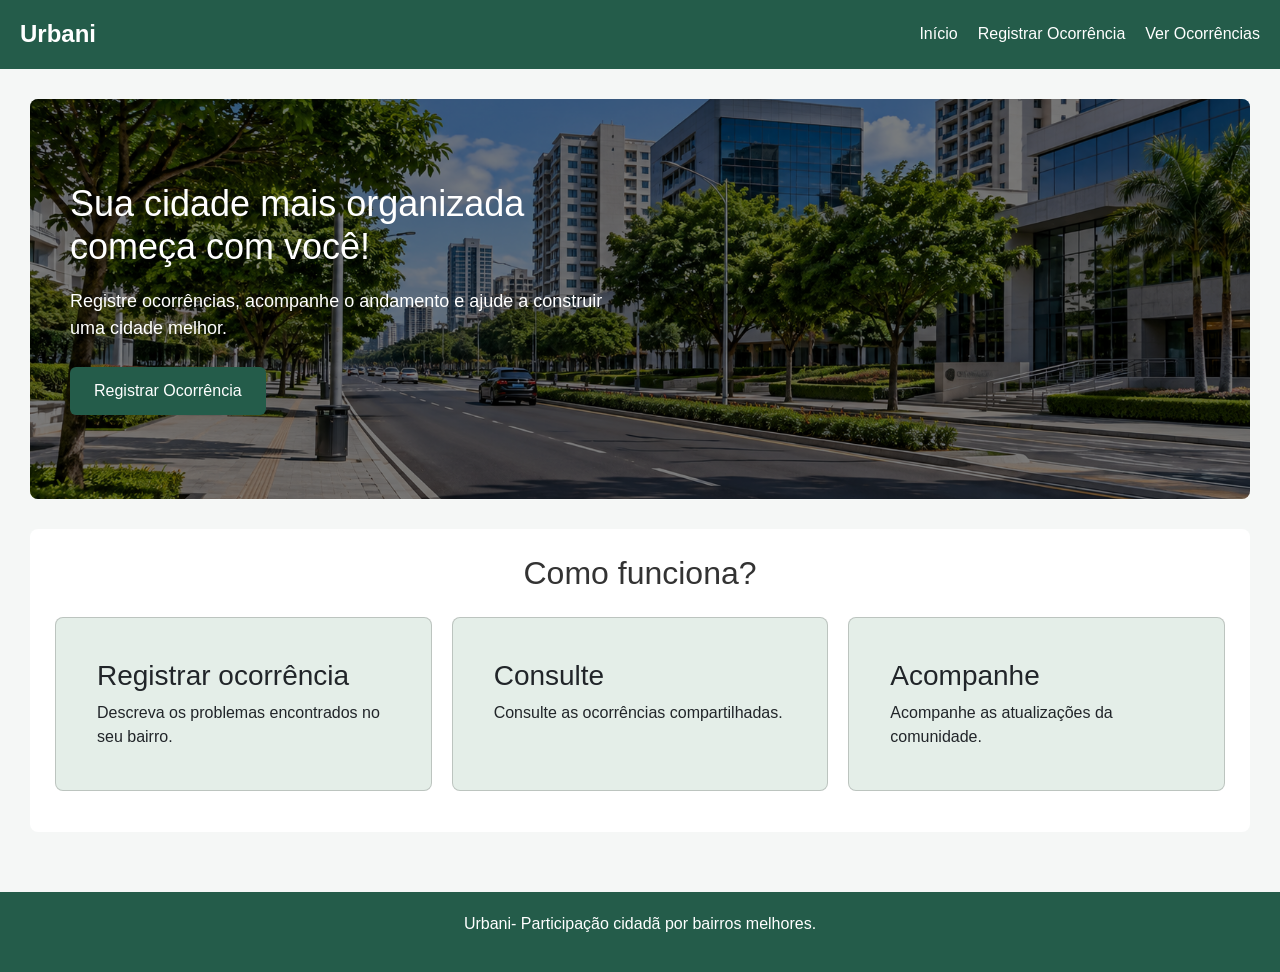
<file: index.html>
<!DOCTYPE html>

<html lang="pt-BR">
<head>
    <meta charset="UTF-8">
    <meta name="viewport" content="width=device-width, initial-scale=1.0">
    <title>Urbani</title>

    <!-- Boostrap-->
     <link href="https://cdn.jsdelivr.net/npm/bootstrap@5.3.3/dist/css/bootstrap.min.css" rel="stylesheet">

     <!-- Style CSS-->
    <link rel="stylesheet" href="CSS/style.css">

</head>

<body>

<!-- Cabeçalho e navegação do site -->
    
    <header>
        <h1>Urbani</h1>
        <nav>
            <a href="index.html">Início</a>
            <a href="registrar.html">Registrar Ocorrência</a>
            <a href="ocorrencias.html">Ver Ocorrências</a>
        </nav>
    </header>

<!-- Conteúdo principal da página inicial -->
    
<main>

    <section class="banner">
    <div class="conteudo-banner">
        <h2>Sua cidade mais organizada começa com você!</h2>
        <p>
            Registre ocorrências, acompanhe o andamento
            e ajude a construir uma cidade melhor.
        </p>
        <a href="registrar.html" class="botao">
            Registrar Ocorrência
        </a>
    </div>
</section>

<!-- Explicação sobre o funcionamento da plataforma -->
        
    <section class="como-funciona">
        
        <h2>Como funciona?</h2>
            <ol class="etapas">
                <li class="cartao card">
                    <div class="card-body">
                    <h3 class="card-title">Registrar ocorrência</h3>
                    <p class="card-text">
                        Descreva os problemas encontrados no seu bairro.
                   </p>
                   </div>
                </li>
                <li class="cartao card">
                    <div class="card-body">
                    <h3 class="card-title">Consulte</h3>
                    <p class="card-text">
                        Consulte as ocorrências compartilhadas.
                    </p>
                    </div>
                </li>
                
                <li class="cartao card">
                    <div class="card-body">
                    <h3 class="card-title">Acompanhe</h3>
                    <p class="card-text">
                        Acompanhe as atualizações da comunidade.
                    </p>
                    </div>
                </li>
            </ol>
        </section>
    
    </main>

<!-- Rodapé da página -->
    <footer>
        <p>Urbani- Participação cidadã por bairros melhores.</p>
    </footer>
    
</body>
</html>
</file>
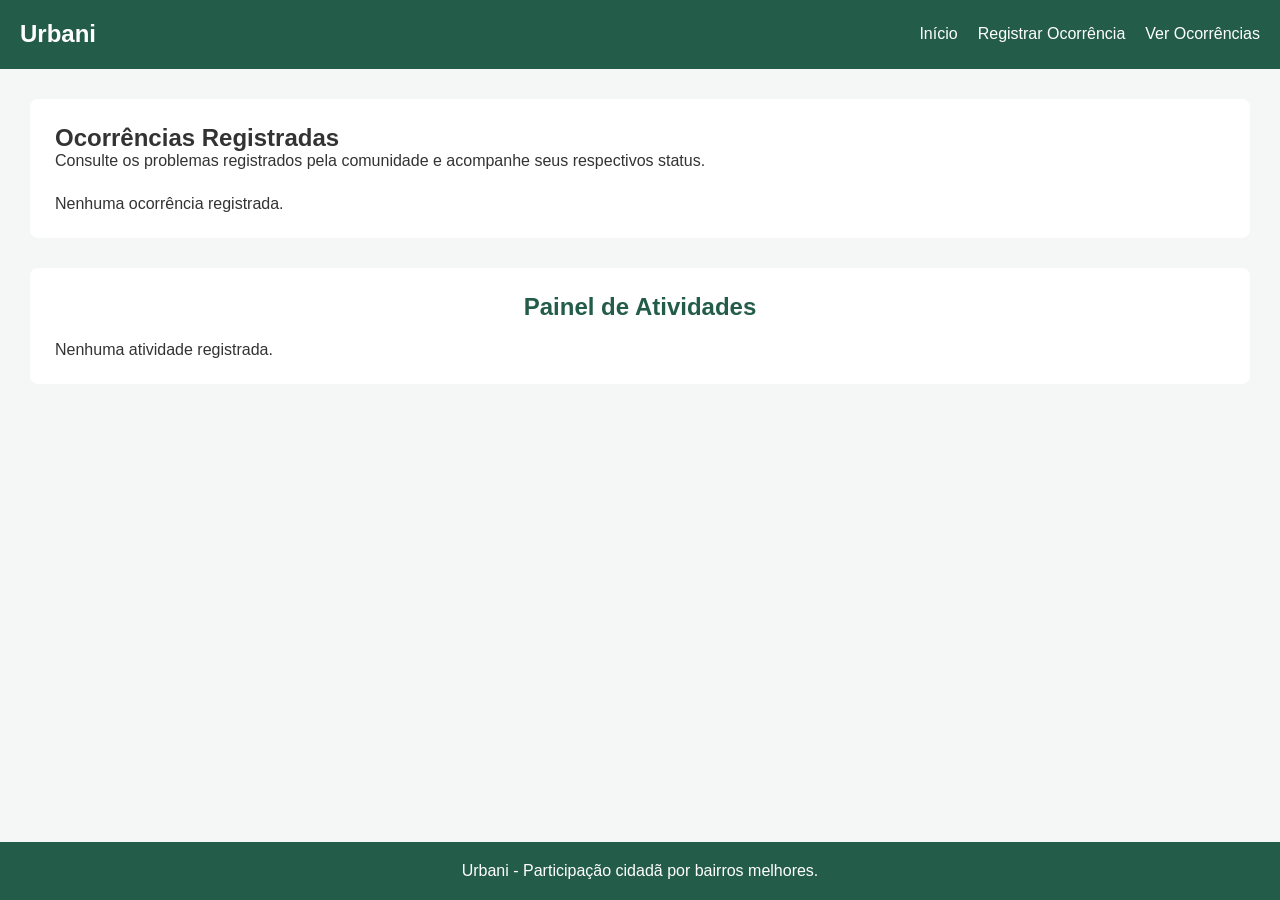
<file: ocorrencias.html>
<!DOCTYPE html>

<html lang="pt-BR">
<head>
    <meta charset="UTF-8">
    <meta name="viewport" content="width=device-width, initial-scale=1.0">
    <title>Ocorrências | Urbani</title>
    <link rel="stylesheet" href="CSS/style.css">
    <script src="Js/registros.js" defer></script>
</head>

<body>

<!-- Cabeçalho e navegação -->

<header>
    <h1>Urbani</h1>
    <nav>
        <a href="index.html">Início</a>
        <a href="registrar.html">Registrar Ocorrência</a>
        <a href="ocorrencias.html">Ver Ocorrências</a>
    </nav>
</header>

<!-- Lista de Ocorrências -->

<main>
    <section>
        <h2>Ocorrências Registradas</h2>
        <p>
            Consulte os problemas registrados pela comunidade e acompanhe 
            seus respectivos status.
        </p>
        <div id="mensagemOcorrencias"
            class="mensagem-formulario"
            role="status"
            aria-live="polite">
       </div>

        <div id="listaOcorrencias"></div>

    </section>

    <section class="painel-atividades">
        <h2>Painel de Atividades</h2>
        <div id="listaAtividades"></div>

    </section>
</main>

<!-- Rodapé -->
 <footer>
    <p>Urbani - Participação cidadã por bairros melhores.</p>
 </footer>
</body>
</html>
</file>
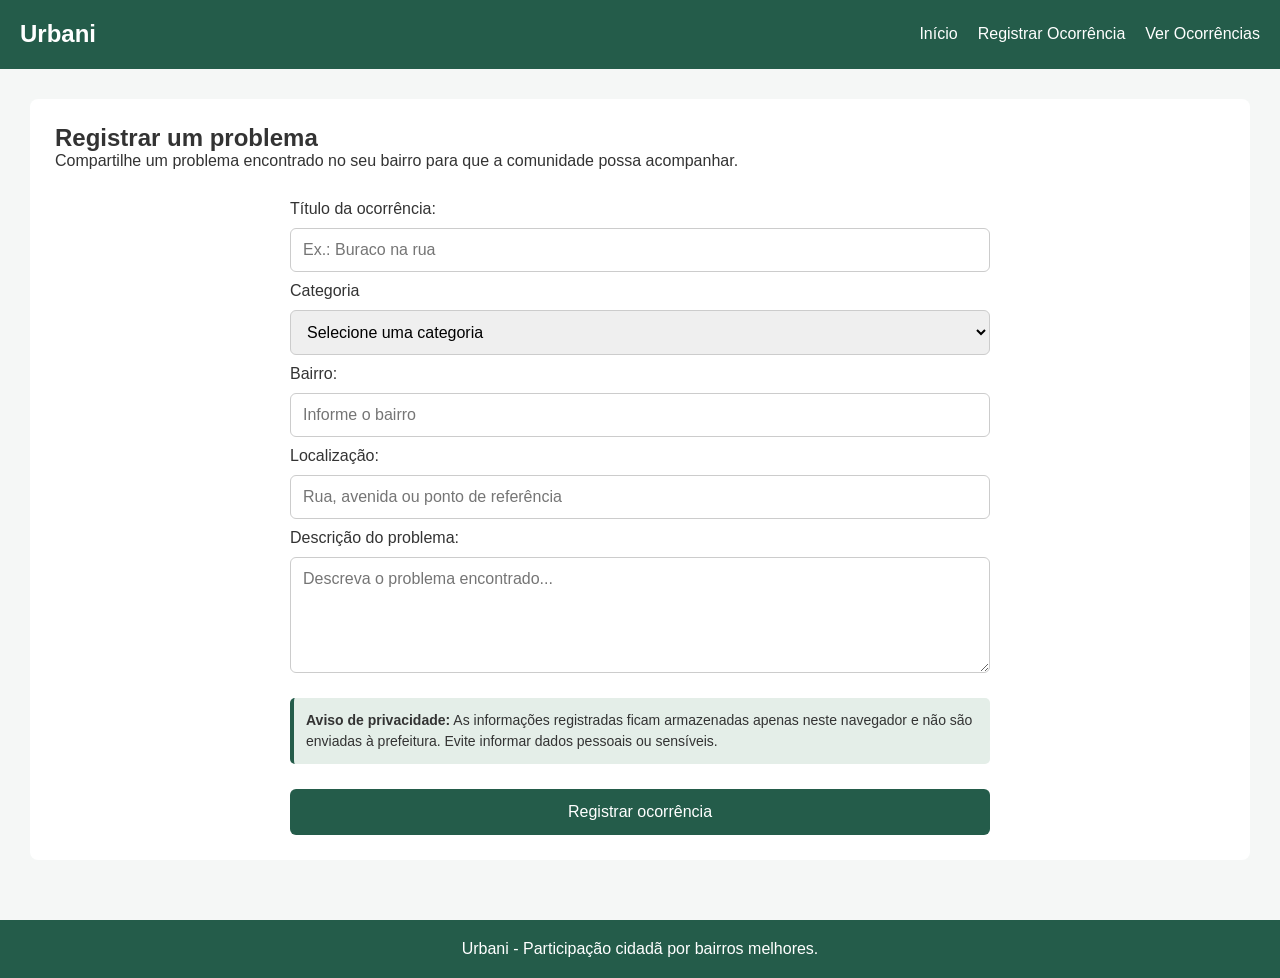
<file: registrar.html>
<!DOCTYPE html>

<html lang="pt-BR">
<head>
    <meta charset="UTF-8">
    <meta name="viewport" content="width=device-width, initial-scale=1.0">
    <title>Registrar ocorrência | Urbani</title>
    <link rel="stylesheet" href="CSS/style.css">
    <script src="Js/registros.js" defer></script>
</head>
<body>

<!-- Cabeçalho e navegação -->
 <header>
    <h1>Urbani</h1>
    <nav>
        <a href="index.html">Início</a>
        <a href="registrar.html">Registrar Ocorrência</a>
        <a href="ocorrencias.html">Ver Ocorrências</a>
    </nav>
 </header>

 <!--Formulário de registro-->

 <main>
    <section>
        <h2>
            Registrar um problema
        </h2>
        <p>
            Compartilhe um problema  encontrado no seu bairro
            para que a comunidade possa acompanhar.
        </p>

        <form id="formOcorrencia" novalidate>
<!-- Identificação da ocorrência -->
            
            <label for="titulo">Título da ocorrência:</label>
            <input type ="text" id="titulo" name="titulo" placeholder="Ex.: Buraco na rua" maxlength="80" required>
            <label for="categoria">Categoria</label>
            
            <select id="categoria" name="categoria" required>
                <option value="">Selecione uma categoria</option>
                <option value="Buraco nas vias">Buraco nas vias</option>
                <option value="Iluminação pública">Iluminação pública</option>
                <option value="Calçadas danificadas">Calçadas danificadas</option>
                <option value="Descarte irregular">Descarte irregular</option>
                <option value="Outros">Outros</option> 
            </select>

<!-- Localização -->
            <label for="bairro">Bairro:</label>
            <input type="text" id="bairro" name="bairro" placeholder="Informe o bairro" maxlength="60" required>
            <label for="localizacao">Localização:</label>
            <input type="text" id="localizacao" name="localizacao" placeholder="Rua, avenida ou ponto de referência" maxlength="120" required>

<!-- Descrição -->
 
            <label for="descricao">Descrição do problema:</label>
            <textarea id="descricao" name="descricao" placeholder="Descreva o problema encontrado..." rows="5" maxlength="500" required></textarea>

<!--Botão responsável por enviar o formulário-->
           <p class="aviso-privacidade">
                <strong>Aviso de privacidade:</strong>
                As informações registradas ficam armazenadas apenas
                neste navegador e não são enviadas à prefeitura.
                Evite informar dados pessoais ou sensíveis.
          </p>

           <div id="mensagemFormulario"
               class="mensagem-formulario"
               role="status"
               aria-live="polite">
           </div>

           <button type="submit">Registrar ocorrência</button>
           
        </form>
    </section>
 </main>
 
 <!-- Rodapé da página -->
  <footer>
    <p>Urbani - Participação cidadã por bairros melhores.</p>
  </footer>

</body>
</html>
</file>
<file: CSS/style.css>
/* Configurações da Página */

* {
    margin: 0;
    padding: 0;
    box-sizing: border-box;
}

body {
    font-family: Arial, sans-serif;
    background-color: #f5f7f6;
    color: #333;

    min-height: 100vh;
    display: flex;
    flex-direction: column;
}

/* Cabeçalho e navgação */
/* Cabeçalho e navegação */
header {
    background-color: #245c4a;
    color: white;
    padding: 20px;
    display: flex;
    justify-content: space-between;
    align-items: center;
}

header h1 {
    font-size: 24px;
    font-weight: 700;
    margin: 0;
    line-height: 1.2;
}

nav {
    display: flex;
    gap: 20px;
}

nav a {
    color: white;
    text-decoration: none;
}

/* Conteúdo principal */
main {
    padding: 30px;
    flex: 1;
}

section {
    margin-bottom: 30px;
    padding: 25px;
    background-color: white;
    border-radius: 8px;
}

/* Rodapé */
footer {
    background-color: #245c4a;
    color: white;
    text-align: center;
    padding: 20px;
}

/* Apresentação principal */
.apresentacao {
    text-align: center;
    padding: 60px 25px;
}

.apresentacao h2 {
    font-size: 32px;
    margin-bottom: 20px;
}

.apresentacao p {
    font-size: 18px;
    margin-bottom: 25px;
}

/* Botão de registro */
.botao {
    display: inline-block;
    background-color:#245c4a;
    color: white;
    padding: 12px 24px;
    border-radius: 6px;
    text-decoration: none;
}

/* Seção de funcionamento */
.como-funciona {
    display: block;
    text-align: center;
}

.como-funciona h2 {
    margin-bottom: 25px;
}

/* Organização dos cartões*/
.etapas {
    display: grid;
    grid-template-columns: repeat(3, 1fr);
    gap: 20px;
    list-style: none;
    padding: 0;
}

/* Cartões individuais */
.cartao {
    padding: 25px;
    background-color: #e4eee8;
    border-radius: 8px;
    text-align: left;
}

/* Adaptação para celulares */
@media (max-width: 600px) {
    header {
        flex-direction: row;
        justify-content: space-between;
        align-items: center;
        gap: 10px;
        padding: 15px;
    
    header h1 {
    font-size: 24px !important;
    margin: 0;
    line-height: 1.2;
}
    }
    nav {
        flex-direction: row;
        justify-content: flex-end;
        flex-wrap: wrap;
        gap: 10px;
    }

    nav a{
        font-size: 12px;
    }
   
    main {
        padding: 15px;
    }
    section {
        padding: 20px;
    }
    .apresentacao h2 {
        font-size: 25px;
    }
    .apresentacao p {
        font-size: 16px;
    }
    .etapas {
        grid-template-columns: 1fr;
    }
    #formOcorrencia {
        width: 100%;
    }
    #formOcorrencia input,
    #formOcorrencia select,
    #formOcorrencia textarea {
        font-size: 16px;
    }
}

/* Formulário de registro */
#formOcorrencia {
    max-width: 700px;
    margin: 30px auto 0;
    display: flex;
    flex-direction: column;
    gap: 10px;
}

/* Campos de preenchimento */
#formOcorrencia input,
#formOcorrencia select,
#formOcorrencia textarea {
    width: 100%;
    padding: 12px;
    border: 1px solid #ccc;
    border-radius: 6px;
    font-family: Arial, sans-serif;
    font-size: 16px;
}

/* Botão de envio */
#formOcorrencia button {
    background-color: #245c4a;
    color: white;
    padding: 14px;
    border: none;
    border-radius: 6px;
    font-size: 16px;
    cursor: pointer;
    margin-top: 15px;
}

/* Efeito ao passar o mouse */
#formOcorrencia button:hover {
    background-color: #194535;
}

/* Área de listagem das ocorrênciais */
#listaOcorrencias {
    display: grid;
    grid-template-columns: repeat(auto-fit, minmax(250px, 1fr));
    gap: 20px;
    margin-top: 25px;
}

/* Cartões individuais das ocorrências */

#listaOcorrencias article {
    background-color: #e4eee8;
    padding: 20px;
    border-left: 5px solid #245c4a;
    text-align: left;
}

/* Titúlo de cada ocorrência */

#listaOcorrencias p {
    margin-bottom: 10px;
    line-height: 1.5;
    overflow-wrap: anywhere;

}

/* Painel de Atividades */

.painel-atividades {
    margin-top: 30px;
}

.painel-atividades h2 {
    color:#245c4a;
    margin-bottom: 20px;
    text-align: center;
}

/* Lista de atividades */
#listaAtividades {
    display: grid;
    grid-template-columns: repeat(auto-fit, minmax(250px, 1fr));
    gap: 15px;
    margin-top: 20px;
}

/* Cartões individuais do histórico */
#listaAtividades article {
    background-color: #e4eee8;
    padding: 18px;
    border-radius: 8px;
    border-left: 5px solid #245c4a;
    text-align: left;
}

/* Informações das atividades */
#listaAtividades p {
    margin-bottom: 8px;
    line-height: 1.5;
    overflow-wrap: anywhere;
}

#listaAtividades p:last-child {
    margin-bottom: 0;
}

/* Banner da página inicial */
.banner {
    position: relative;
    background-image: url("../image/banner-urbani.png.png");
    background-size: cover;
    background-position: center;
    background-repeat: no-repeat;
    min-height: 400px;
    display: flex;
    align-items: center;
    padding: 40px;
    border-radius: 8px;
    overflow: hidden;
}

/* Camada escura para melhorar a leitura */
.banner::before {
    content: "";
    position: absolute;
    inset: 0;
    background-color: rgba(0, 0, 0, 0.50);
}

/* Conteúdo do banner */
.conteudo-banner {
    position: relative;
    z-index: 1;
    max-width: 550px;
    color: white;
}

.conteudo-banner h2 {
    font-size: 36px;
    margin-bottom: 20px;
}

.conteudo-banner p {
    font-size: 18px;
    margin-bottom: 25px;
}

/* Adaptação para celulares */
@media (max-width: 600px) {
    .banner {
        min-height: 350px;
        padding: 25px;
    }

    .conteudo-banner h2 {
        font-size: 27px;
    }

    .conteudo-banner p {
        font-size: 16px;
    }
}

/* Aviso de privacidade do formulário */
.aviso-privacidade {
    background-color: #e4eee8;
    padding: 12px;
    border-left: 4px solid #245c4a;
    border-radius: 5px;
    font-size: 14px;
    line-height: 1.5;
    margin-top: 15px;
}

/* Mensagens de validação do formulário */
.mensagem-formulario {
    display: none;
    padding: 12px;
    border-radius: 5px;
    margin-top: 10px;
    font-size: 14px;
}

.mensagem-formulario.erro {
    display: block;
    background-color: #f8d7da;
    color: #842029;
    border-left: 4px solid #dc3545;
}

.mensagem-formulario.sucesso {
    display: block;
    background-color: #d1e7dd;
    color: #0f5132;
    border-left: 4px solid #198754;
}

/* Botão Editar */
.botao-editar {
    background-color: #245c4a;
    color: white;
    border: none;
    padding: 8px 16px;
    border-radius: 5px;
    cursor: pointer;
    margin-right: 8px;
}

/* Botão Excluir */
.botao-excluir {
    background-color: rgb(223, 31, 31);
    color: rgb(255, 255, 255);
    border: none;
    padding: 8px 16px;
    border-radius: 5px;
    cursor: pointer;
}

/* Efeito ao passar o mouse */
.botao-editar:hover {
    background-color: #347b62;
    
}

.botao-excluir:hover {
    background-color: #c94b57;
    
}
</file>
